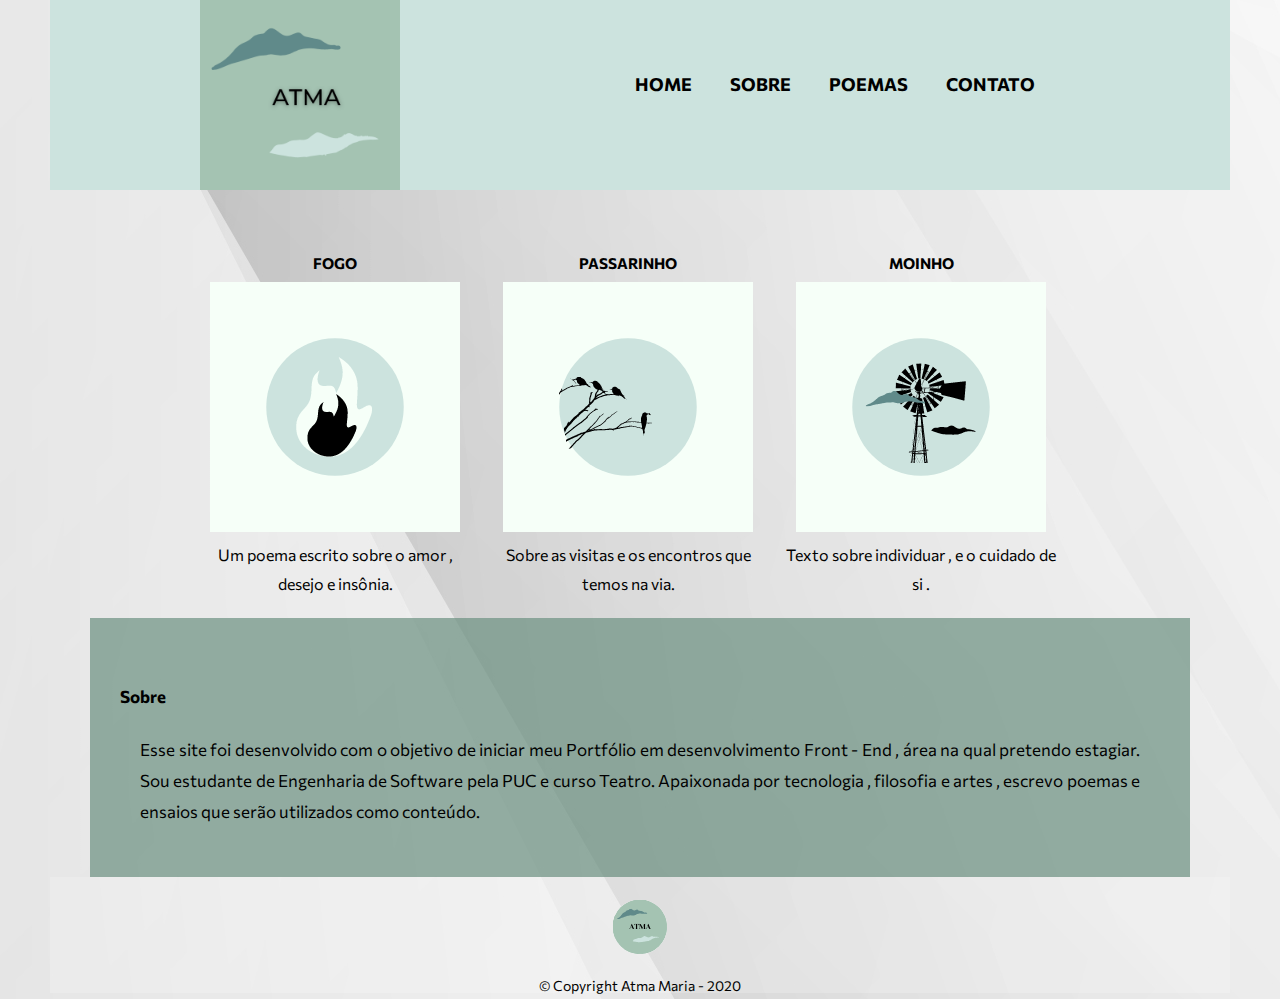
<file: index.html>
<!DOCTYPE html>
<html lang="pt-br">

<head>
    <meta charset="UTF-8">
    <meta name="viewport" content="width=device-width">
    <link rel="stylesheet" href="reset.css">
    <link rel="stylesheet" href="style.css">
    <title>Atma</title>
</head>

<body>
    <header>
        <h1><img class ="logo" src="filename.png" alt="Logo"></h1>
        <section class="box">
            <nav>
                <ul>
                    <li><a href="index.html">Home</a></li>
                    <li><a href="#SOBRE">Sobre</a></li>
                    <li><a href ="poems.html">Poemas</a></li>
                    <li><a href="contato.html">Contato</a></li>
                </ul>
            </nav>
        </section>
    </header>
    <main>
        <ul class="poemas">
            <li>
                <h2>FOGO</h2>
                <img src="fogo.png">
                <p> Um poema escrito sobre o amor , desejo e insônia. </p>
            </li>
            <li>
                <h2>PASSARINHO</h2>
                <img src="passarinho.png">
                <p> Sobre as visitas e os encontros que temos na via. </p>
            </li>
            <li>
                <h2>MOINHO</h2>
                <img src="catavento.png">
                <p> Texto sobre individuar , e o cuidado de si .</p>
            </li>
        </ul>
    </main>
    <section class="sobre">
        <h2><a name ="SOBRE">Sobre</a></h2>
        <p id="sobre">
            Esse site foi desenvolvido com o objetivo de iniciar meu Portfólio em desenvolvimento Front - End , área na
            qual pretendo estagiar. Sou estudante de Engenharia de Software pela PUC e curso Teatro.
            Apaixonada por tecnologia , filosofia e artes , escrevo poemas e ensaios que serão utilizados como conteúdo.
        </p>
    </section>

</body>
<footer>
    <img src="logo.png">
    <p class="copy">&copy; Copyright Atma Maria - 2020 </p>
</footer>

</html>
</file>
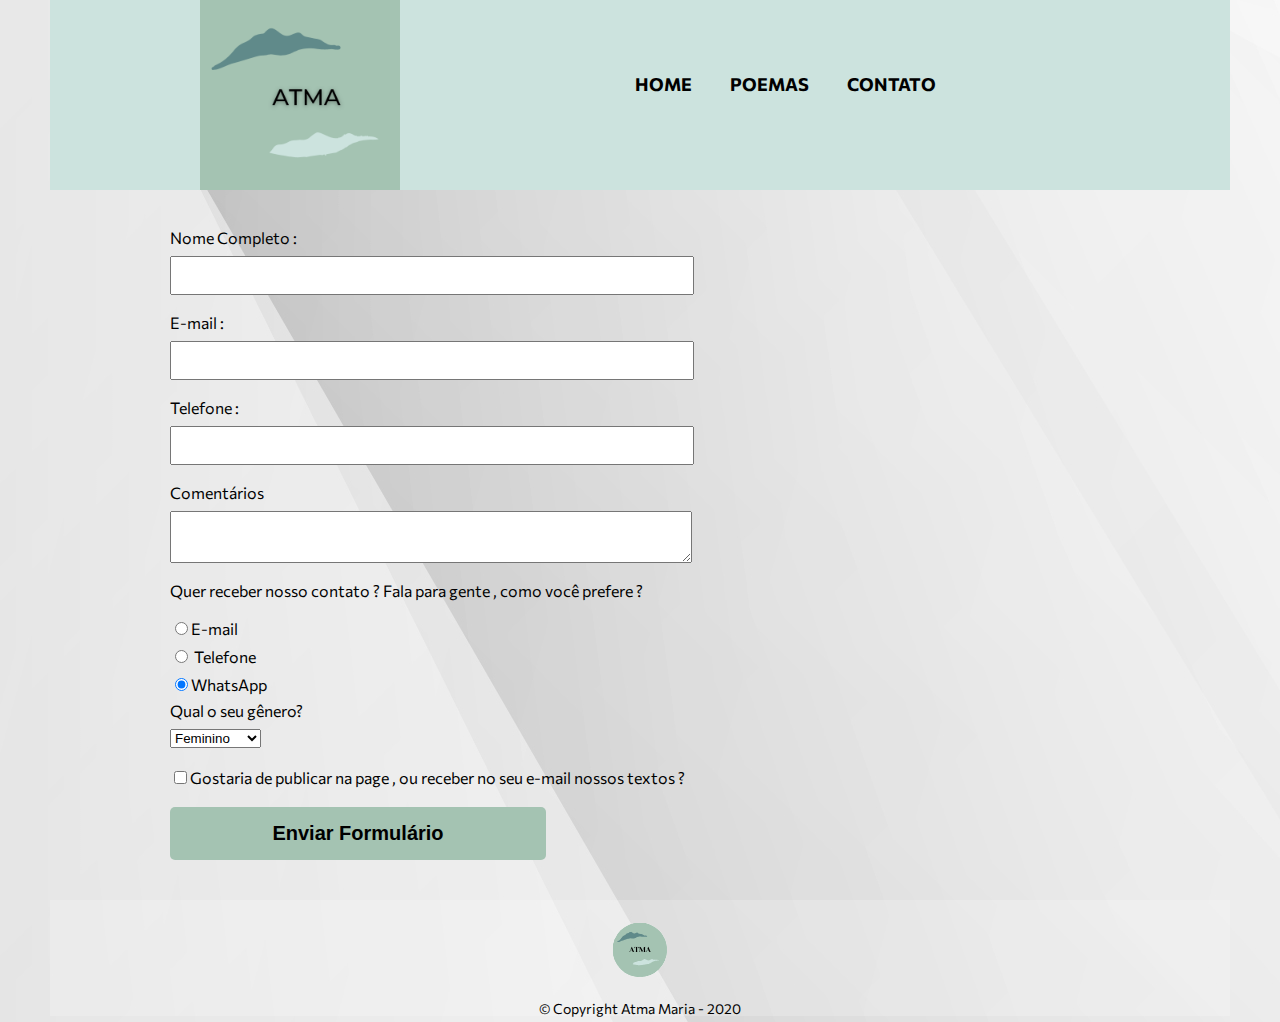
<file: contato.html>
<!DOCTYPE html>
<html lang="pt-br">

<head>
    <meta charset="UTF-8">
    <meta name="viewport" content="width=device-width, initial-scale=1.0">
    <link rel="stylesheet" href="reset.css">
    <link rel="stylesheet" href="contato.css">
    <title>Contato</title>
</head>

<body>
    <header>
        <h1><img id="logo" src="filename.png" alt="Logo da Página de Poemas Atma"></h1>
        <section class="box">
            <nav>
                <ul>
                    <li><a href="index.html">Home</a></li>
                        <li><a href ="poems.html">Poemas</a></li>
                        <li><a href="contato.html">Contato</a></li>
                </ul>
            </nav>
        </section>
    </header>
    <main>
        <form>
            <label for="nome">Nome Completo : </label>
            <input type="text" id="nome" class="input-padrao" required>
            <label for="email">E-mail : </label>
            <input type="email" id="email" class="input-padrao" required>
            <label for="cel">Telefone : </label>
            <input type="tel" id="cel" class="input-padrao required">
            <label for="mensagem"> Comentários</label>
            <textarea cols="70" rols="10" id="mensagem" class="input-padrao" required></textarea>

            <fieldset>
                <legend>Quer receber nosso contato ? Fala para gente , como você prefere ? </legend>
                <label for="radio-email"><input type="radio" name="contato" value="email"
                        id="radio-email">E-mail</label>

                <label for="radio-telefone"><input type="radio" name="contato" value="email" id="radio-telefone">
                    Telefone</label>

                <label for="radio-whatsapp"> <input type="radio" name="contato" value="email" id="radio-whatsapp"
                        checked>WhatsApp</label>

            </fieldset>

            <fieldset>
                <legend class="gender">Qual o seu gênero? </legend>
                <select>
                    <option>Feminino</option>
                    <option>Masculino</option>
                    <option>Não-binarie</option>
                </select>
            </fieldset>

            <label class="checkbox"><input type="checkbox">Gostaria de publicar na page , ou receber no seu e-mail
                nossos textos ? </label>

            <input type="submit" value="Enviar Formulário" class = "enviar">
        </form>
    </main>

</body>
<footer>
    <img src="logo.png" alt="Logo da Página de Poemas Atma">
    <p class="copy">&copy; Copyright Atma Maria - 2020 </p>
</footer>

</html>
</file>
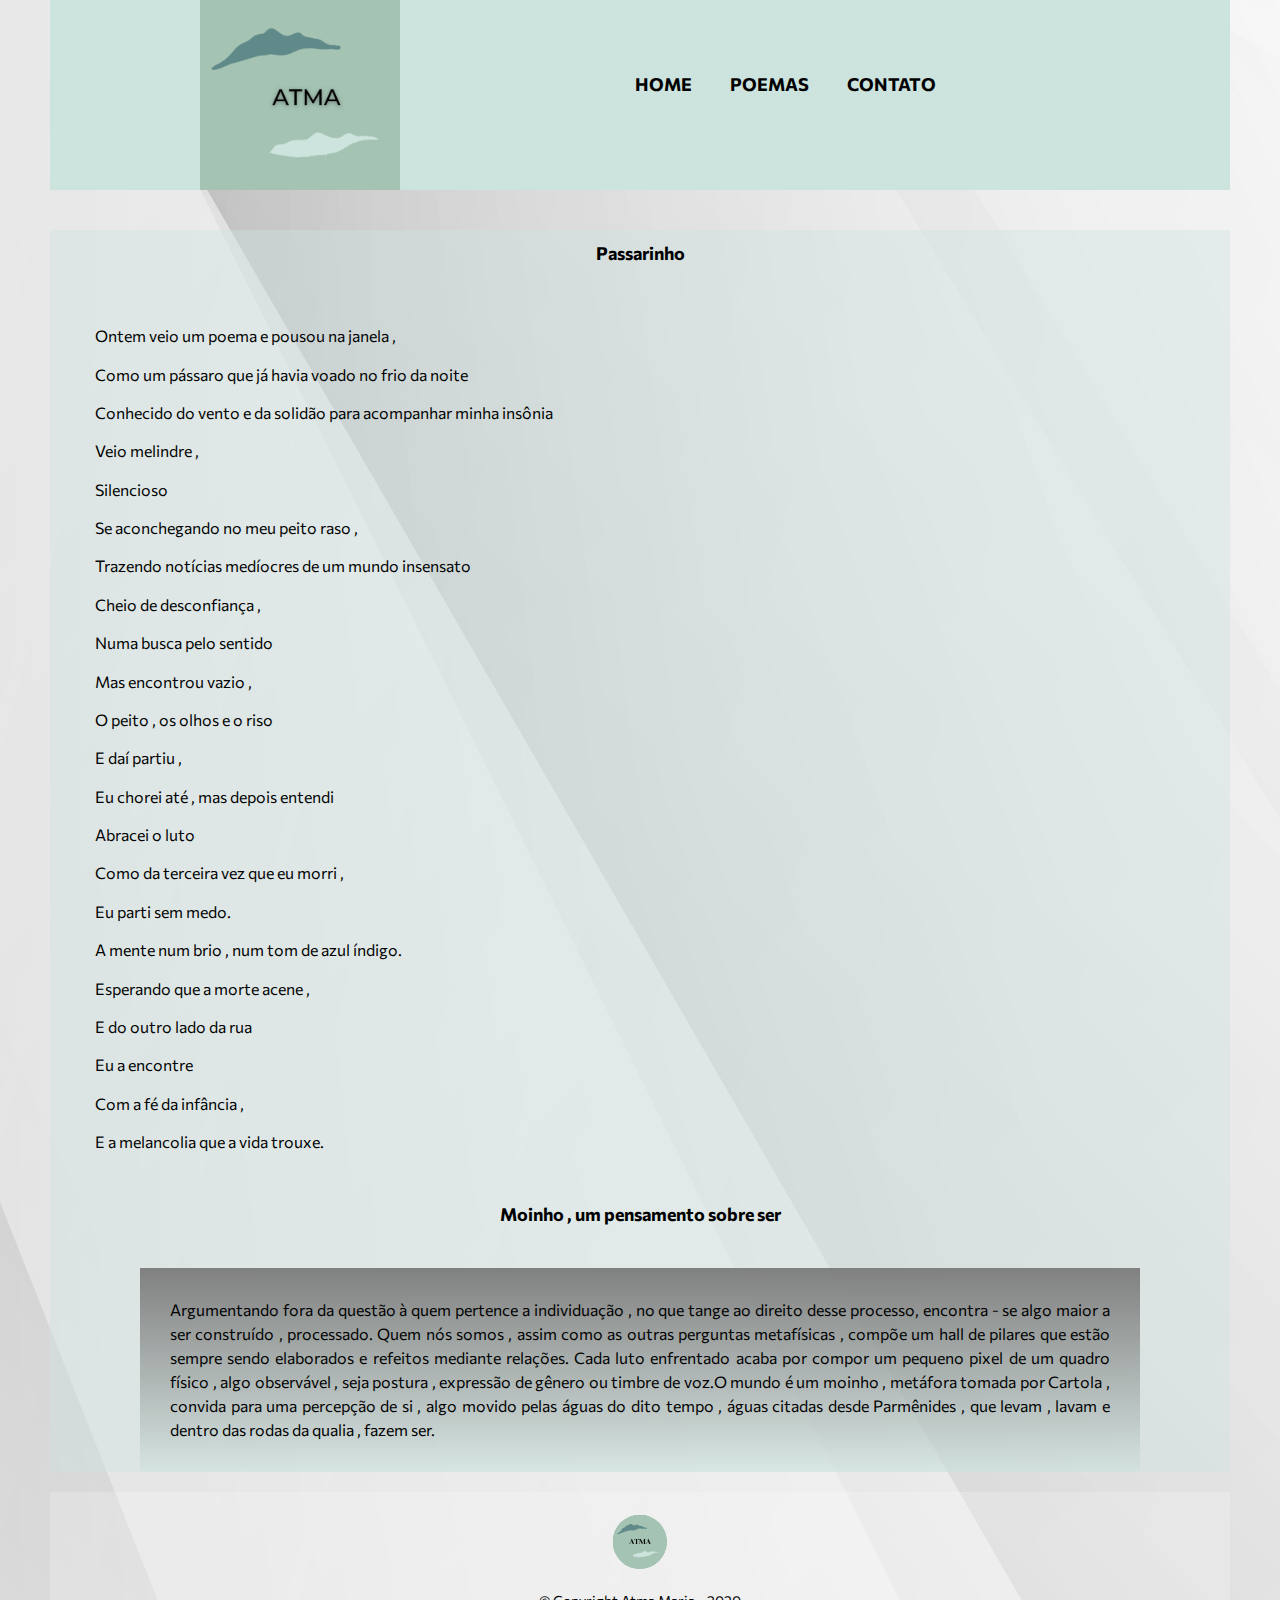
<file: poems.html>
<!DOCTYPE html>
<html lang="pt-br">

<head>
    <meta charset="UTF-8">
    <meta name="viewport" content="width=device-width, initial-scale=1.0">
    <link rel="stylesheet" href="reset.css">
    <link rel="stylesheet" href="posts.css">
    <title>Poemas</title>
</head>

<body>
    <header>
        <h1><img class="logo" src="filename.png" alt="Logo"></h1>
        <section class="box">
            <nav>
                <ul>
                    <li><a href="index.html">Home</a></li>
                    <li><a href="poems.html">Poemas</a></li>
                    <li><a href="contato.html">Contato</a></li>
                </ul>
            </nav>
        </section>
    </header>
    <main>
        <section>
            <article class="posts">
                <h4>Passarinho</h4>
                <p class="poema">
                    <br>Ontem veio um poema e pousou na janela ,</br>
                    <br>Como um pássaro que já havia voado no frio da noite </br>
                    <br>Conhecido do vento e da solidão para acompanhar minha insônia </br>
                    <br>Veio melindre , </br>
                    <br> Silencioso</br>
                    <br> Se aconchegando no meu peito raso ,</br>
                    <br> Trazendo notícias medíocres de um mundo insensato</br>
                    <br> Cheio de desconfiança ,</br>
                    <br> Numa busca pelo sentido</br>
                    <br> Mas encontrou vazio ,</br>
                    <br> O peito , os olhos e o riso</br>
                    <br> E daí partiu ,</br>
                    <br> Eu chorei até , mas depois entendi</br>
                    <br> Abracei o luto</br>
                    <br> Como da terceira vez que eu morri ,</br>
                    <br> Eu parti sem medo.</br>
                    <br> A mente num brio , num tom de azul índigo.</br>
                    <br> Esperando que a morte acene ,</br>
                    <br> E do outro lado da rua</br>
                    <br> Eu a encontre</br>
                    <br> Com a fé da infância ,</br>
                    <br> E a melancolia que a vida trouxe.</br></p>

               <h4>Moinho , um pensamento sobre ser </h4>
                <p class = "ensaio">Argumentando fora da questão à quem pertence a individuação , no que tange ao direito
                    desse processo, encontra - se algo maior a ser construído , processado. Quem nós somos , assim como
                    as outras perguntas metafísicas , compõe um hall de pilares que estão sempre sendo elaborados e
                    refeitos mediante relações.
                    Cada luto enfrentado acaba por compor um pequeno pixel de um quadro
                    físico , algo observável , seja postura , expressão de gênero ou timbre de voz.O mundo é um moinho ,
                    metáfora tomada por Cartola , convida para uma percepção de si , algo movido pelas águas do dito
                    tempo , águas citadas desde Parmênides , que levam , lavam e dentro das rodas da qualia , fazem ser.
                </p>
            </article>
        </section>
    </main>

</body>
<footer>
    <img src="logo.png">
    <p class="copy">&copy; Copyright Atma Maria - 2020 </p>
</footer>

</html>
</file>
<file: style.css>
@import url('https://fonts.googleapis.com/css2?family=Commissioner:wght@200;300&display=swap');

body{
    background:url(foto.jpg);
    font-family:'Commissioner' , sans-serif;
    color:black;
    margin: auto 50px;
}

header{
    background-color:#cce3de;
    height: 180px;
    padding: 5px 0;
}

.box{
    position: relative;
    margin: 0 auto;
}
  
nav{/* todo o nav */
    position:absolute;
    top:70px;
    left:550px;
    
}

nav li {/* os links do nav */
    display: inline;
    margin: 0 0  0  35px;
   }


 nav a:hover{
    color:#6b9080;
}


nav a {/* os links do nav */
    text-transform: uppercase;
    color:#000000;
    font-weight: bold;
    font-size: 18px;
    text-decoration: none;
 
}

.logo{/* comportamento = id , estilo = classe*/
    top:-10px;
    position:absolute;
    left:200px;
    width: 200px;
}

.poemas{/*centralizando o conteúdo*/
    color:black;
    margin: 10px auto 10px auto;
    width: 900px;
}


.poemas li{
    vertical-align: top;
    display: inline-block;
    text-align: center;
    width: 30%;
    padding:10px;
    line-height: 1.8;

  /* border: 1px solid black; colocando bordas 
   border-radius: 5px;*/
    
}
.poemas li h2{
    font-weight: bold;
    margin-bottom: 5px;
}

.poemas li:hover h2{
    color: #6b9080;
    font-size:16px;
}

.poemas h2{
    font-size: 15px;
    margin-top: 40px;
}

footer{
    text-align: center;
    background-color:rgba(255, 255, 255 , 0.2);
}

.copy{
    font-size: 14px;
    color:black;
    text-decoration: bolder;
    margin-bottom: 6px;
}

.sobre{
    background-color: rgba(107, 144, 128 , 0.7);
    margin: 10px 40px auto 40px; /* cima , direita , baixo , esquerda*/
    padding:30px;
    font-size: 15px;
    color:black;
}

.sobre h2{
    font-weight: bold;
    font-size: 17px;
    margin-top: 40px;
    margin-bottom: 10px;
}

#sobre{
    text-align: justify;
    font-size: 17px;
    line-height: 1.8;
    padding: 20px;
}
@media screen and(max-width: 480px){

}
</file>
<file: contato.css>
@import url('https://fonts.googleapis.com/css2?family=Commissioner:wght@200;300&display=swap');

body{
    background:url(foto.jpg);
    font-family:'Commissioner' , sans-serif;
    color:black;
    margin: auto 50px;
}

main{
width:940px;
margin: 0 auto;
}

form{
    margin:40px 0;
    color:black;
    text-decoration: none;
}

.checkbox{
margin: 20px 0;
}

form label , form legend{
 display:block;
 margin: 10px 0;
}

.input-padrao{
    display:block;
    margin-bottom: 20px;
    padding:10px 25px 10px 25px;
    width: 50%;
}

.enviar{
    width: 40%;
    padding: 15px 0;
    background:#a4c3b2;
    font-weight: bold;
    font-size: 20px;
    border:none;
    border-radius: 5px;
    transition: 0.7s;
    cursor: pointer;

}

.enviar:hover {
background: #6b9080;
/* transform:scale(); aumentar proporcionalmente o tamanho dos elementos
transform:rotate();*/
}

header{
    background-color:#cce3de;
    height: 180px;
    padding: 5px 0;
}

.box{
    position: relative;
    margin: 0 auto;
    
}
  
nav{/* todo o nav */
    position:absolute;
    top:70px;
    left:550px;
    
}

nav li {/* os links do nav */
    display: inline;
    margin: 0 0  0  35px;
   }


 nav a:hover{
    color:#6b9080;
}


nav a {/* os links do nav */
    text-transform: uppercase;
    color:#000000;
    font-weight: bold;
    font-size: 18px;
    text-decoration: none;
 
}

#logo{
    top:-10px;
    position:absolute;
    left:200px;
    width: 200px;
}

footer{
    text-align: center;
    background-color:rgba(255, 255, 255 , 0.2);
}

.copy{
    font-size: 14px;
    color:black;
    text-decoration: bolder;
    margin-bottom: 6px;
}
</file>
<file: posts.css>
@import url('https://fonts.googleapis.com/css2?family=Commissioner:wght@200;300&display=swap');

body{
    background:url(foto.jpg);
    font-family:'Commissioner' , sans-serif;
    color:black;
    margin: auto 50px;
}

header{
    background-color:#cce3de;
    height: 180px;
    padding: 5px 0;
}

.box{
    position: relative;
    margin: 0 auto;
}
  
nav{/* todo o nav */
    position:absolute;
    top:70px;
    left:550px;
    
}

nav li {/* os links do nav */
    display: inline;
    margin: 0 0  0  35px;
   }


 nav a:hover{
    color:#6b9080;
}


nav a {/* os links do nav */
    text-transform: uppercase;
    color:#000000;
    font-weight: bold;
    font-size: 18px;
    text-decoration: none;
 
}

.logo{
    top:-10px;
    position:absolute;
    left:200px;
    width: 200px;
}

footer{
    text-align: center;
    background-color:rgba(255, 255, 255 , 0.2);
}

.copy{
    font-size: 14px;
    color:black;
    text-decoration: bolder;
    margin-bottom: 6px;
}
.posts{
background-color: rgba(204, 227, 222 , 0.4);
line-height: 1.2;

}

.poema{
    display: block;
    margin: 20px 45px 10px 45px;
    text-align: left;
    text-decoration: none;
    color:black;

}
.posts h4{
    font-size: 18px;
    padding-top: 10px;
    margin: 40px 0 ;
    font-weight: bolder;
    text-align: center;
    line-height: 1.5;

}
.ensaio{
    text-align: justify;
    margin:20px 90px;
    line-height: 1.5;
    background: linear-gradient(gray, rgba(204, 227, 222 , 0.4));
    padding: 30px;

}
</file>
